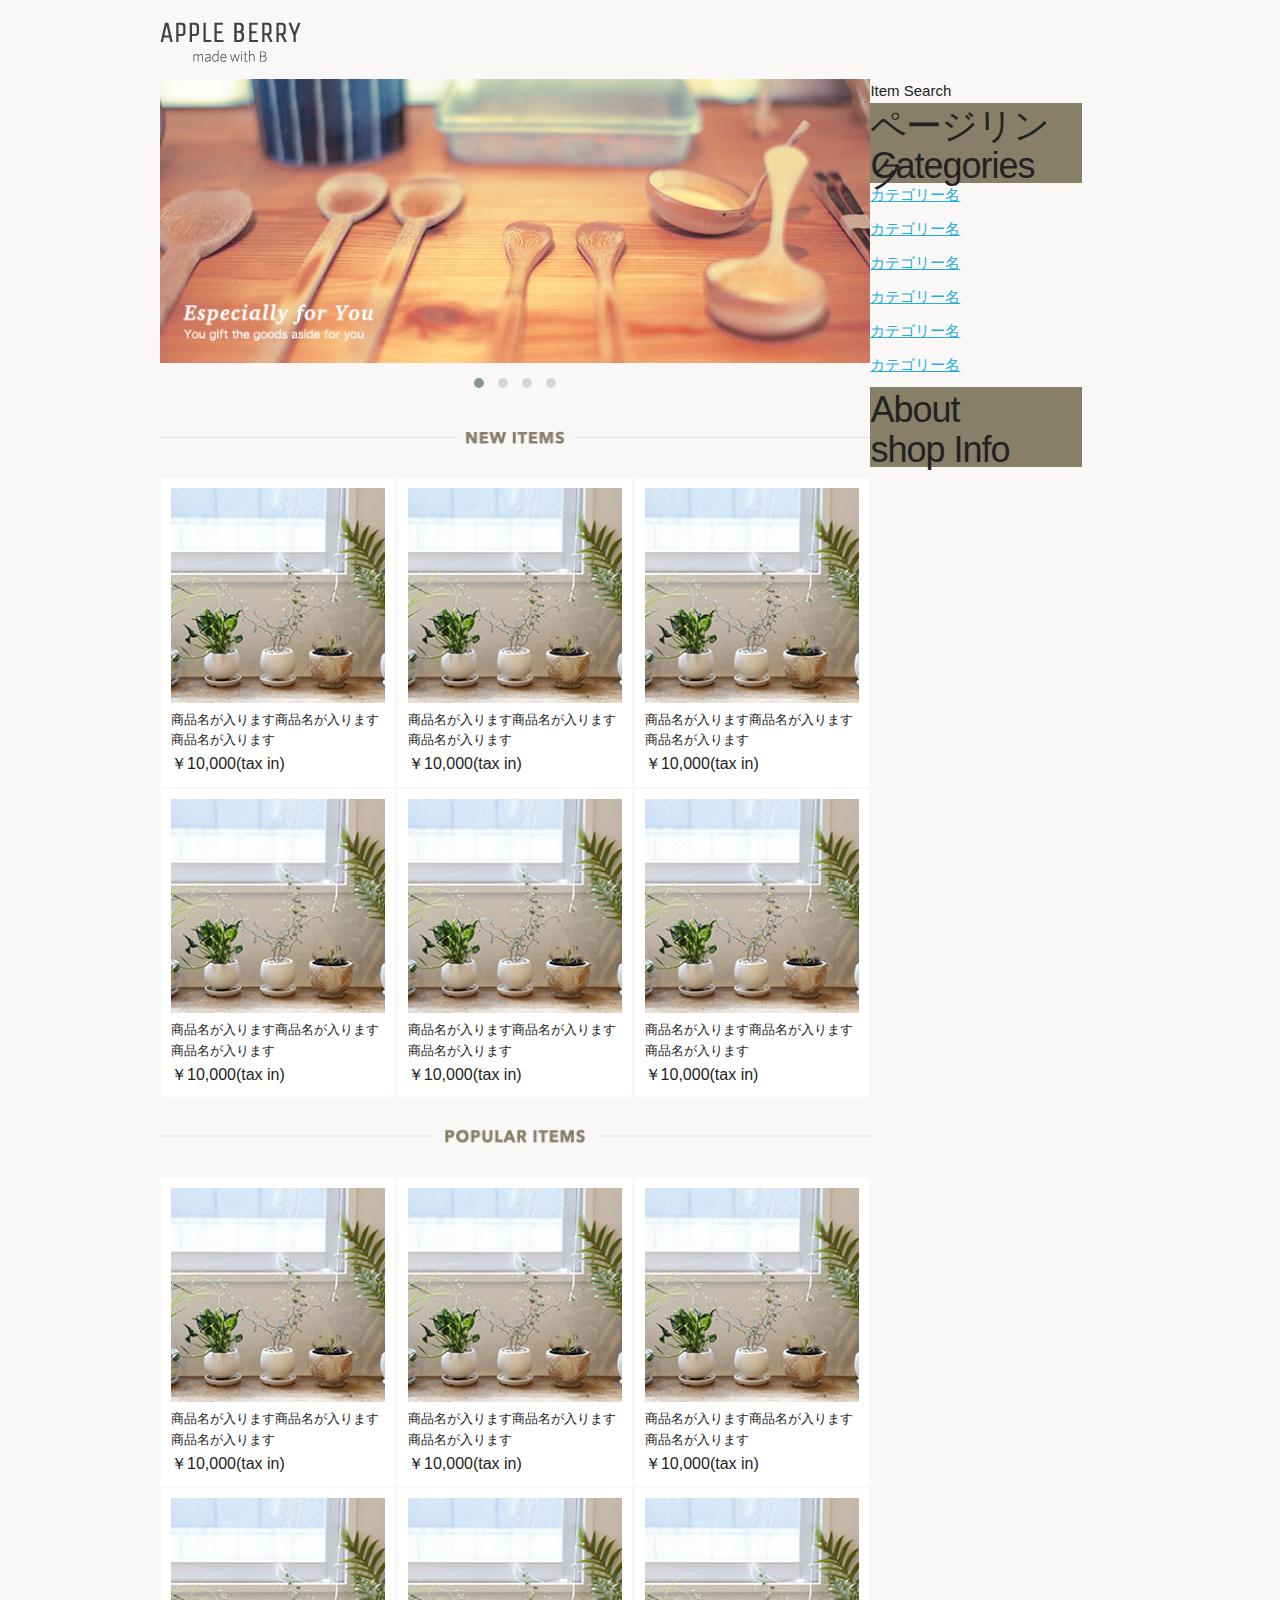
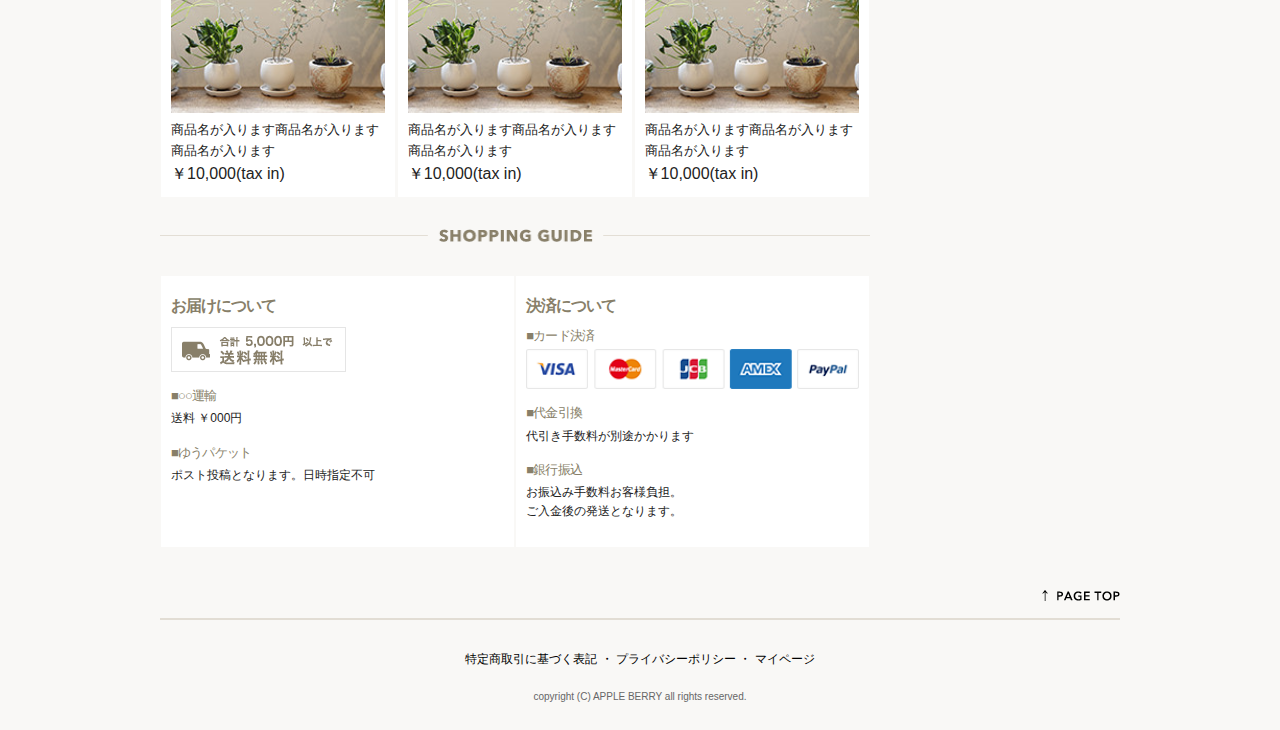
<file: index.html>
<!DOCTYPE html>
<html lang="ja">
<head>
  
  <!-- Basic Page Needs -->
  <meta charset="UTF-8">
  <title>Apple Berry</title>
  <meta name="description" content="">
  <meta name="author" content="">      
  
  <!-- Mobile Specific Metas -->
  <meta name="viewport" content="width=device-width, initial-scale=1">
  
  <!-- CSS -->
  <link rel="stylesheet" href="css/normalize.css">
  <link rel="stylesheet" href="css/skeleton.css">
  <link rel="stylesheet" href="css/style.css">
        
  <!-- Owl Carousel CSS -->
  <link rel="stylesheet" href="owlcarousel/assets/owl.carousel.min.css">
  <link rel="stylesheet" href="owlcarousel/assets/owl.theme.default.min.css">
  <!-- jQuery -->
  <script type="text/javascript" src="https://ajax.googleapis.com/ajax/libs/jquery/1.10.2/jquery.min.js"></script>
  <!-- Owl Carousel JS -->
  <script src="owlcarousel/owl.carousel.min.js"></script>
  <!-- Owl Carouselを動作させるために追加 -->
  <script src="test-carousel.js"></script>

  <!-- Favicon -->
  <link rel="icon" type="image/png" href="images/favicon.png">
  
</head>
<body>
  <header>
  <div id="header">  
    <div id="sp_header" class="container">
      <h1><img class="u-max-full-width" src="images/top/logo.png" alt="Apple Berry" srcset="images/top/logo@2x.png 2x" /></h1>
    </div>
    <div class="sp_sns_navi text-center">
      <img class="u-max-full-width sp_sns_btn" src="images/top_sp/fb.png" alt="フェイスブック" srcset="images/top_sp/fb@2x.png 2x" />
      <img class="u-max-full-width sp_sns_btn" src="images/top_sp/insta.png" alt="フェイスブック" srcset="images/top_sp/insta@2x.png 2x" />
      <img class="u-max-full-width sp_sns_btn" src="images/top_sp/menu_icon.png" alt="フェイスブック" srcset="images/top_sp/menu_icon@2x.png 2x" />
    </div>
  </div>
  </header>
  
<div id="main">
  <div class="container">
    <div class="row">
      <div id="cover_area" class="nine columns">
        <div class="conteiner owl-carousel owl-theme">
          <div>
            <img src="images/top/ca_banner.jpg" width="100%" hight="auto" alt="カバー画像"/>
          </div>
          <div>
            <img src="images/top/ca_banner.jpg" width="100%" hight="auto" alt="カバー画像"/>
          </div>
          <div>
            <img src="images/top/ca_banner.jpg" width="100%" hight="auto" alt="カバー画像"/>
          </div>
          <div>
            <img src="images/top/ca_banner.jpg" width="100%" hight="auto" alt="カバー画像"/>
          </div>
        </div>
        <div id="items">
          <h2 class="sp_h2_title">
            <img src="images/top_sp/title_new_item.png" alt="New Items"/>
          </h2>  
          <h2 class="pc_h2_title">  
            <img src="images/top/title_newitems.png" width="100%" alt="New Items" />
          </h2>
          <div class="container">
            <div class="item-box">
              <img class="text-center" src="images/top/item_01.jpg" width="100%" alt="Item01"/>
              <div class="item_name">商品名が入ります商品名が入ります商品名が入ります</div>
              <div class="item_price">￥10,000(tax in)</div>
            </div>
            <div class="item-box">
              <img class="text-center" src="images/top/item_01.jpg" width="100%" alt="Item01"/>
              <div class="item_name">商品名が入ります商品名が入ります商品名が入ります</div>
              <div class="item_price">￥10,000(tax in)</div>
            </div>
            <div class="item-box">
              <img class="text-center" src="images/top/item_01.jpg" width="100%" alt="Item01"/>
              <div class="item_name">商品名が入ります商品名が入ります商品名が入ります</div>
              <div class="item_price">￥10,000(tax in)</div>
            </div>
            <div class="item-box">
              <img class="text-center" src="images/top/item_01.jpg" width="100%" alt="Item01"/>
              <div class="item_name">商品名が入ります商品名が入ります商品名が入ります</div>
              <div class="item_price">￥10,000(tax in)</div>
            </div>
            <div class="item-box">
              <img class="text-center" src="images/top/item_01.jpg" width="100%" alt="Item01"/>
              <div class="item_name">商品名が入ります商品名が入ります商品名が入ります</div>
              <div class="item_price">￥10,000(tax in)</div>
            </div>
            <div class="item-box">
              <img class="text-center" src="images/top/item_01.jpg" width="100%" alt="Item01"/>
              <div class="item_name">商品名が入ります商品名が入ります商品名が入ります</div>
              <div class="item_price">￥10,000(tax in)</div>
            </div>
          </div>
          <h2 class="sp_h2_title">
            <img src="images/top_sp/title_popular.png" alt="Popular Items"/>
          </h2>  
          <h2 class="pc_h2_title">  
            <img src="images/top/title_popular.png" width="100%" alt="Popular Items" />
          </h2>
          <div class="container">
            <div class="item-box">
              <img class="text-center" src="images/top/item_01.jpg" width="100%" alt="Item01"/>
              <div class="item_name">商品名が入ります商品名が入ります商品名が入ります</div>
              <div class="item_price">￥10,000(tax in)</div>
            </div>
            <div class="item-box">
              <img class="text-center" src="images/top/item_01.jpg" width="100%" alt="Item01"/>
              <div class="item_name">商品名が入ります商品名が入ります商品名が入ります</div>
              <div class="item_price">￥10,000(tax in)</div>
            </div>
            <div class="item-box">
              <img class="text-center" src="images/top/item_01.jpg" width="100%" alt="Item01"/>
              <div class="item_name">商品名が入ります商品名が入ります商品名が入ります</div>
              <div class="item_price">￥10,000(tax in)</div>
            </div>
            <div class="item-box">
              <img class="text-center" src="images/top/item_01.jpg" width="100%" alt="Item01"/>
              <div class="item_name">商品名が入ります商品名が入ります商品名が入ります</div>
              <div class="item_price">￥10,000(tax in)</div>
            </div>
            <div class="item-box">
              <img class="text-center" src="images/top/item_01.jpg" width="100%" alt="Item01"/>
              <div class="item_name">商品名が入ります商品名が入ります商品名が入ります</div>
              <div class="item_price">￥10,000(tax in)</div>
            </div>
            <div class="item-box">
              <img class="text-center" src="images/top/item_01.jpg" width="100%" alt="Item01"/>
              <div class="item_name">商品名が入ります商品名が入ります商品名が入ります</div>
              <div class="item_price">￥10,000(tax in)</div>
            </div>
          </div>
          <h2 class="sp_h2_title">
            <img src="images/top_sp/title_guide.png" alt="Shopping Guide"/>
          </h2>  
          <h2 class="pc_h2_title">  
            <img src="images/top/title_guide.png" width="100%" alt="Shopping Guide" />
          </h2>
        </div>
        <div id="guide">
          <div class="container">
            <div class="guide-box">
              <h3 class="guide_h3">お届けについて</h3>
              <img src="images/top/otodoke_banner.png" alt="5000円以上で送料無料"/>
              <h4 class="guide_h4">■○○運輸</h4>
              <p class="guide_text">送料 ￥000円</p>
              <h4 class="guide_h4">■ゆうパケット</h4>
              <p class="guide_text">ポスト投稿となります。日時指定不可</p>
            </div>
            <div class="guide-box">
              <h3 class="guide_h3">決済について</h3>
              <h4 class="guide_h4">■カード決済</h4>
              <img src="images/top/cards.png" width="100%" alt="クレジットカード"/>
              <h4 class="guide_h4">■代金引換</h4>
              <p class="guide_text">代引き手数料が別途かかります</p>
              <h4 class="guide_h4">■銀行振込</h4>
              <p class="guide_text">お振込み手数料お客様負担。</br>ご入金後の発送となります。</p>
            </div>
          </div>
        </div>
      </div>
      <div id="sidebar" class="three columns">
        <div class="pc_sidemenu">
          <div class="item_search">
            Item Search
          </div>
          <div>
            <h3>ページリンク</h3>
          </div>
          <div>
            <h3>Categories</h3>
            <ul>
              <li><a href="">カテゴリー名</a></li>
              <li><a href="">カテゴリー名</a></li>
              <li><a href="">カテゴリー名</a></li>
              <li><a href="">カテゴリー名</a></li>
              <li><a href="">カテゴリー名</a></li>
              <li><a href="">カテゴリー名</a></li>
            </ul>
          </div>
          <div>
            <h3>About</h3>
          </div>
          <div>
            <h3>shop Info</h3>
          </div>
        </div>
      </div>
    </div>  
  </div>
  <div id="page_top" class="container">
    <div class="page_top">
      <a href="#header"><img src="images/top/pagetop.png" alt="ページトップ"/></a>
    </div>
    <hr>
  </div>  
</div>
<footer>
  <div class="container">
    <div class="footer_navi text-center">
      <a herf="">特定商取引に基づく表記</a>
       ・ 
      <a herf="">プライバシーポリシー</a>
       ・ 
      <a herf="">マイページ</a>
    </div>
    <p class="copy text-center">
      copyright (C) APPLE BERRY all rights reserved.
    </p>
  </div>
</footer>
</body>
</html>
</file>
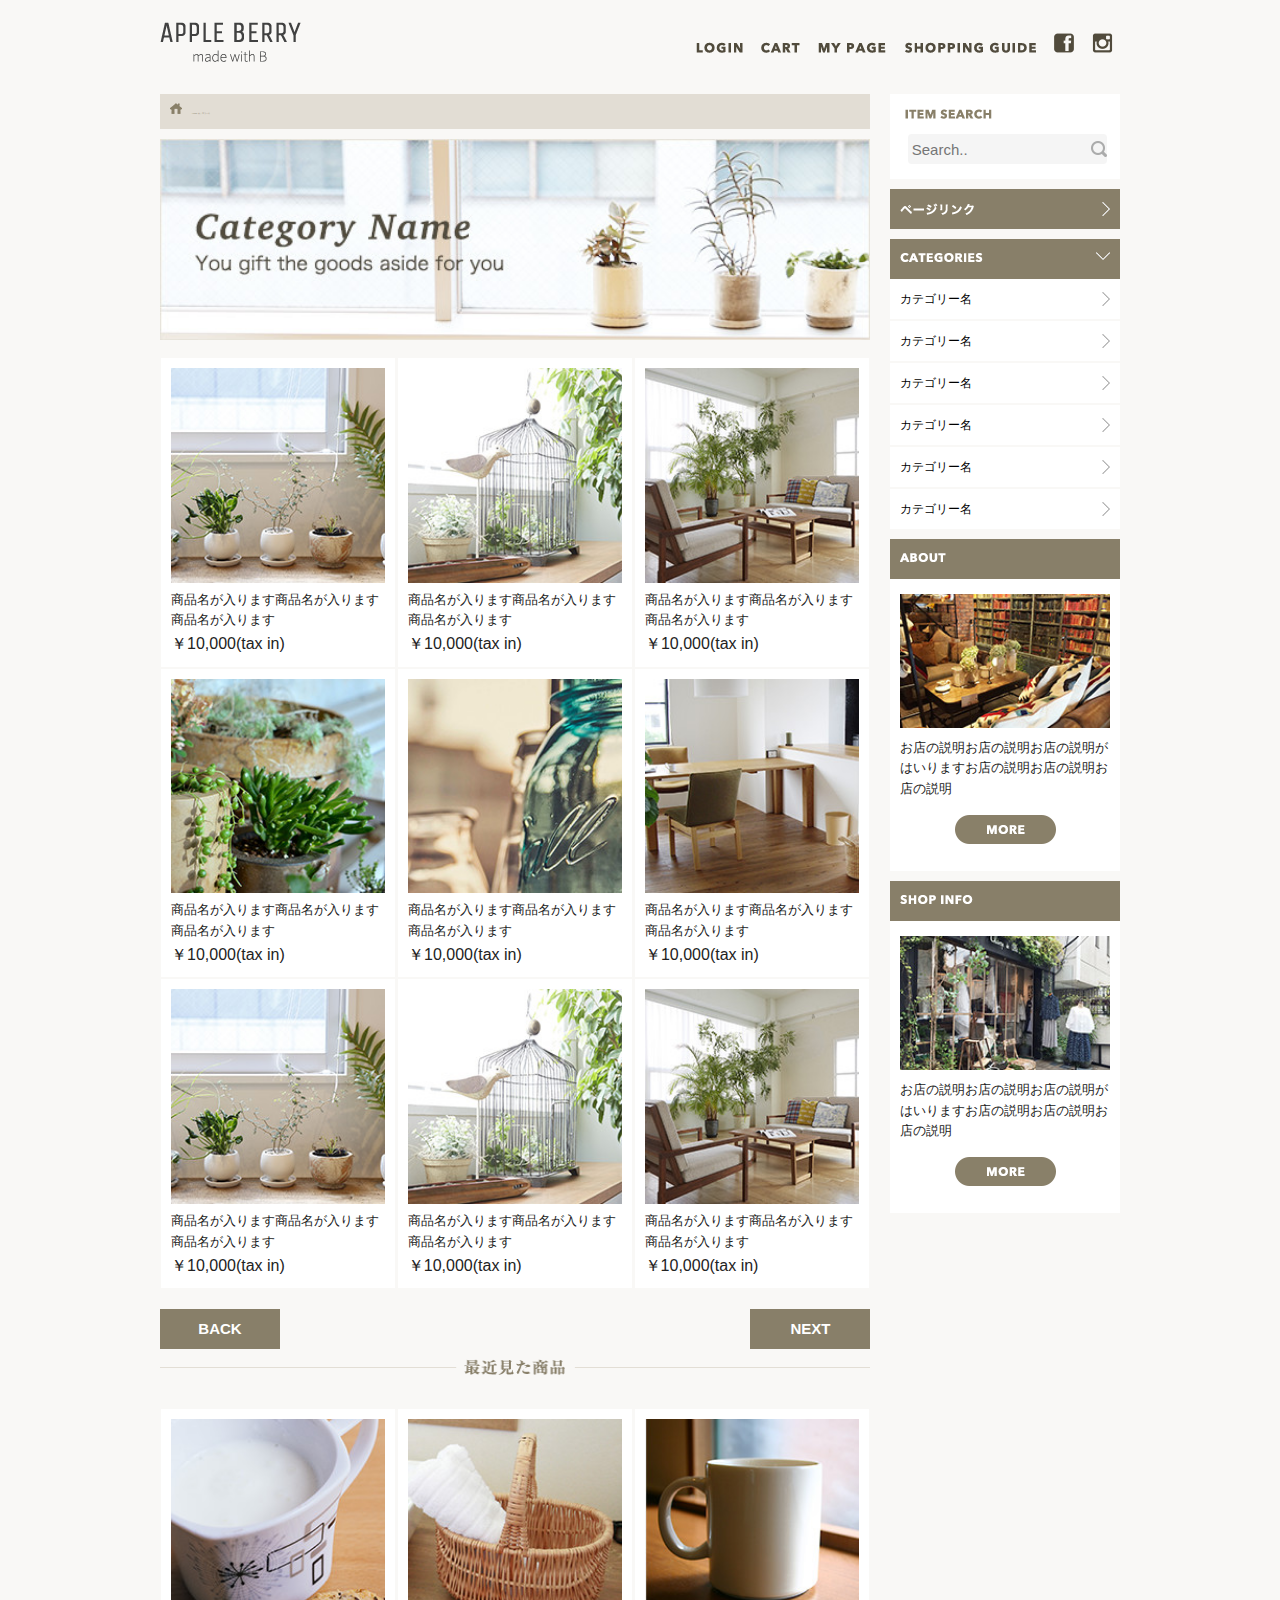
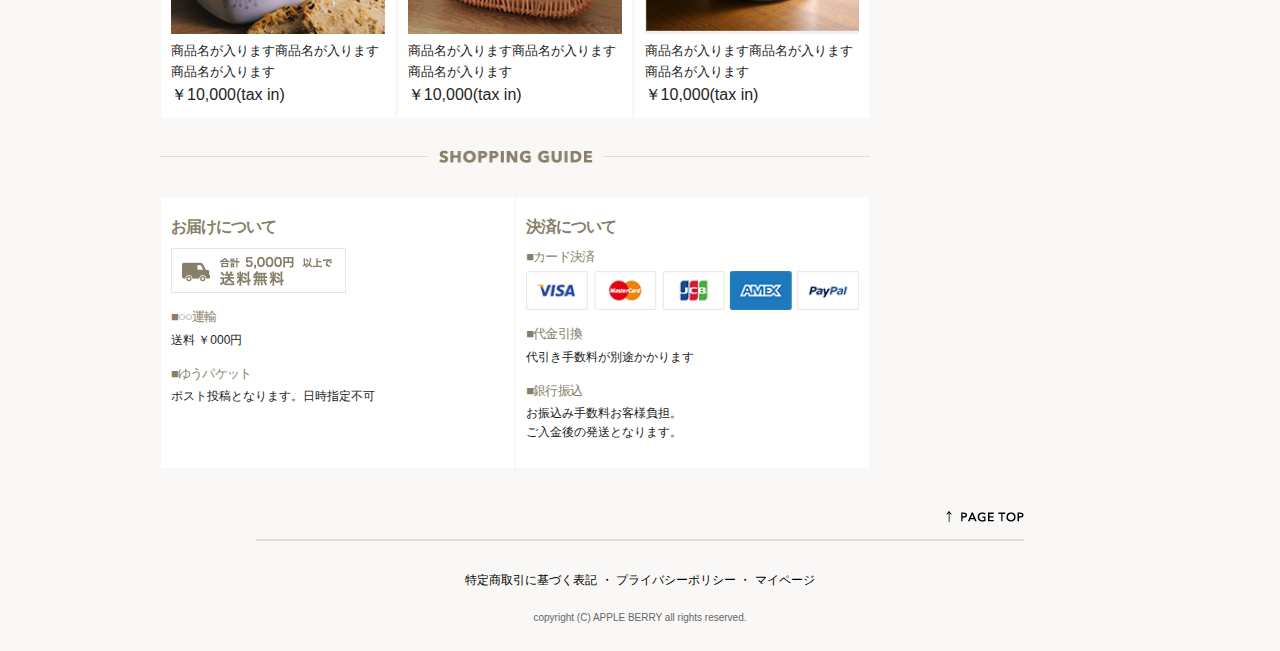
<file: list.html>
<!DOCTYPE html>
<html lang="ja">
<head>
  
  <!-- Basic Page Needs -->
  <meta charset="UTF-8">
  <title>Apple Berry</title>
  <meta name="description" content="">
  <meta name="author" content="">      
  
  <!-- Mobile Specific Metas -->
  <meta name="viewport" content="width=device-width, initial-scale=1">
  
  <!-- CSS -->
  <link rel="stylesheet" href="css/normalize.css">
  <link rel="stylesheet" href="css/skeleton.css">
  <link rel="stylesheet" href="css/style.css">
        
  <!-- Owl Carousel CSS -->
  <link rel="stylesheet" href="owlcarousel/assets/owl.carousel.min.css">
  <link rel="stylesheet" href="owlcarousel/assets/owl.theme.default.min.css">
  <!-- jQuery -->
  <script type="text/javascript" src="https://ajax.googleapis.com/ajax/libs/jquery/1.10.2/jquery.min.js"></script>
  <!-- Owl Carousel JS -->
  <script src="owlcarousel/owl.carousel.min.js"></script>
  <!-- Owl Carouselを動作させるために追加 -->
  <script src="test-carousel.js"></script>

  <!-- Favicon -->
  <link rel="icon" type="image/png" href="images/favicon.png">
  
</head>
<body>
<header>
<div id="header">
  <div id="sp_header" class="container">
    <h1><img class="u-max-full-width" src="images/top/logo.png" alt="Apple Berry" srcset="images/top/logo@2x.png 2x" /></h1>
    <div class="pc_sns_navi">
      <a href=""><img class="u-max-full-width pc_sns_btn" src="images/top/menu_login.png" alt="ログイン" srcset="images/top_sp/fb@2x.png 2x" /></a>
      <a href=""><img class="u-max-full-width pc_sns_btn" src="images/top/menu_cart.png" alt="カート" srcset="images/top_sp/fb@2x.png 2x" /></a>
      <a href=""><img class="u-max-full-width pc_sns_btn" src="images/top/menu_mypage.png" alt="マイページ" srcset="images/top_sp/fb@2x.png 2x" /></a>
      <a href=""><img class="u-max-full-width pc_sns_btn" src="images/top/menu_guide.png" alt="ショッピングガイド" srcset="images/top_sp/fb@2x.png 2x" /></a>
      <a href=""><img class="u-max-full-width pc_sns_btn" src="images/top/facebook.png" alt="フェイスブック" srcset="images/top_sp/fb@2x.png 2x" /></a>
      <a href=""><img class="u-max-full-width pc_sns_btn" src="images/top/insta.png" alt="インスタグラム" srcset="images/top_sp/insta@2x.png 2x" /></a>
    </div>
    <div class="sp_sns_navi text-center">
      <a href=""><img class="u-max-full-width sp_sns_btn" src="images/top_sp/fb.png" alt="フェイスブック" srcset="images/top_sp/fb@2x.png 2x" /></a>
      <a href=""><img class="u-max-full-width sp_sns_btn" src="images/top_sp/insta.png" alt="インスタグラム" srcset="images/top_sp/insta@2x.png 2x" /></a>
      <a href=""><img class="u-max-full-width sp_sns_btn" src="images/top_sp/menu_icon.png" alt="メニュー" srcset="images/top_sp/menu_icon@2x.png 2x" /></a>
    </div>
  </div>
</div>
</header>
  
<div id="main">
  <div class="container">
    <div class="row">
      <div id="contents" class="nine columns">
      <div id="bread">
        <div class="bread_box">
          <span class="bread_text"><img src="images/list/home_icon.png" class="bread_icon" alt="ホーム"/>HOME / カテゴリー名</span>
        </div>
      </div>
      <div id="main_img">
        <img src="images/list/cate_image.jpg" class="sp_main_img" alt="カテゴリーイメージ"/>
        <img src="images/list/cate_image_sp.jpg" class="pc_main_img" alt="カテゴリーイメージ"/>
      </div>
      <div id="items">
        <div class="container">
          <div class="item-box">
            <img class="text-center" src="images/top/item_01.jpg" width="100%" alt="Item01"/>
            <div class="item_name">商品名が入ります商品名が入ります商品名が入ります</div>
            <div class="item_price">￥10,000(tax in)</div>
          </div>
          <div class="item-box">
            <img class="text-center" src="images/top/item_02.jpg" width="100%" alt="Item02"/>
            <div class="item_name">商品名が入ります商品名が入ります商品名が入ります</div>
            <div class="item_price">￥10,000(tax in)</div>
          </div>
          <div class="item-box">
            <img class="text-center" src="images/top/item_03.jpg" width="100%" alt="Item03"/>
            <div class="item_name">商品名が入ります商品名が入ります商品名が入ります</div>
            <div class="item_price">￥10,000(tax in)</div>
          </div>
          <div class="item-box">
            <img class="text-center" src="images/top/item_04.jpg" width="100%" alt="Item04"/>
            <div class="item_name">商品名が入ります商品名が入ります商品名が入ります</div>
            <div class="item_price">￥10,000(tax in)</div>
          </div>
          <div class="item-box">
            <img class="text-center" src="images/top/item_05.jpg" width="100%" alt="Item05"/>
            <div class="item_name">商品名が入ります商品名が入ります商品名が入ります</div>
            <div class="item_price">￥10,000(tax in)</div>
          </div>
          <div class="item-box">
            <img class="text-center" src="images/top/item_06.jpg" width="100%" alt="Item06"/>
            <div class="item_name">商品名が入ります商品名が入ります商品名が入ります</div>
            <div class="item_price">￥10,000(tax in)</div>
          </div>
          <div class="item-box">
            <img class="text-center" src="images/top/item_01.jpg" width="100%" alt="Item01"/>
            <div class="item_name">商品名が入ります商品名が入ります商品名が入ります</div>
            <div class="item_price">￥10,000(tax in)</div>
          </div>
          <div class="item-box">
            <img class="text-center" src="images/top/item_02.jpg" width="100%" alt="Item02"/>
            <div class="item_name">商品名が入ります商品名が入ります商品名が入ります</div>
            <div class="item_price">￥10,000(tax in)</div>
          </div>
          <div class="item-box">
            <img class="text-center" src="images/top/item_03.jpg" width="100%" alt="Item03"/>
            <div class="item_name">商品名が入ります商品名が入ります商品名が入ります</div>
            <div class="item_price">￥10,000(tax in)</div>
          </div>
        </div>
        <div class="retreat_btn uppercase">
          BACK
        </div>
        <div class="retreat_btn uppercase" style="float:right;">
          NEXT
        </div>
      </div>
      <div id="watch_list">
        <h2 class="sp_h2_title">
          <img src="images/list/title_recent_pro.png" alt="New Items"/>
        </h2>  
        <h2 class="pc_h2_title">  
          <img src="images/list/recent_pro_pc.png" width="100%" alt="New Items" />
        </h2>
        <div class="container">
          <div class="watch-box">
            <img class="text-center" src="images/top/item_07.jpg" width="100%" alt="Item07"/>
            <div class="watch_name">商品名が入ります商品名が入ります商品名が入ります</div>
            <div class="watch_price">￥10,000(tax in)</div>
          </div>
          <div class="watch-box">
            <img class="text-center" src="images/top/item_08.jpg" width="100%" alt="Item08"/>
            <div class="watch_name">商品名が入ります商品名が入ります商品名が入ります</div>
            <div class="watch_price">￥10,000(tax in)</div>
          </div>
          <div class="watch-box">
            <img class="text-center" src="images/top/item_09.jpg" width="100%" alt="Item09"/>
            <div class="watch_name">商品名が入ります商品名が入ります商品名が入ります</div>
            <div class="watch_price">￥10,000(tax in)</div>
          </div>
        </div>
      </div>
      <div id="guide">
        <h2 class="sp_h2_title">
          <img src="images/top_sp/title_guide.png" alt="Shopping Guide"/>
        </h2>  
        <h2 class="pc_h2_title">  
          <img src="images/top/title_guide.png" width="100%" alt="Shopping Guide" />
        </h2>
        <div class="container">
          <div class="guide-box">
            <h3 class="guide_h3">お届けについて</h3>
            <img src="images/top/otodoke_banner.png" alt="5000円以上で送料無料"/>
            <h4 class="guide_h4">■○○運輸</h4>
            <p class="guide_text">送料 ￥000円</p>
            <h4 class="guide_h4">■ゆうパケット</h4>
            <p class="guide_text">ポスト投稿となります。日時指定不可</p>
          </div>
          <div class="guide-box">
            <h3 class="guide_h3">決済について</h3>
            <h4 class="guide_h4">■カード決済</h4>
            <img src="images/top/cards.png" width="100%" alt="クレジットカード"/>
            <h4 class="guide_h4">■代金引換</h4>
            <p class="guide_text">代引き手数料が別途かかります</p>
            <h4 class="guide_h4">■銀行振込</h4>
            <p class="guide_text">お振込み手数料お客様負担。</br>ご入金後の発送となります。</p>
          </div>
        </div>
      </div>
      </div>
      <div id="sidebar" class="four columns">
        <div class="pc_sidemenu container">
          <div class="sidebar_box">
            <img class="search_text" src="images/top/itemserch.png" alt="検索ボックス"/>
            <form>
              <span><input type="text" class="search" placeholder=" Search.."></span>
            </form>
          </div>
          <div class="sidebar_box">
            <div>
              <h3>
                <a href=""><img class="sidebar_h3_text" src="images/top/pagelink.png" alt="ページリンク"/></a>
                <a href=""><img class="sidebar_h3_icon" src="images/top/next_icon.png" alt="ネクスト"/></a>
              </h3>
            </div>
          </div>
          <div class="sidebar_box_categories">
            <h3>
              <a href=""><img class="sidebar_h3_text" src="images/top/categories.png" alt="カテゴリ"/></a>
              <a href=""><img class="sidebar_h3_icon" src="images/top/down_icon.png" alt="ダウン"/></a>
            </h3>
            <ul>
              <a href=""><li class="categories_box">
                <span class="categories_text">カテゴリー名</span>
                <img class="sidebar_h3_icon" src="images/top/next_icon_gray.png" alt="ネクスト"/>
              </li></a>
              <a href=""><li class="categories_box">
                <span class="categories_text">カテゴリー名</span>
                <img class="sidebar_h3_icon" src="images/top/next_icon_gray.png" alt="ネクスト"/>
              </li></a>
              <a href=""><li class="categories_box">
                <span class="categories_text">カテゴリー名</span>
                <img class="sidebar_h3_icon" src="images/top/next_icon_gray.png" alt="ネクスト"/>
              </li></a>
              <a href=""><li class="categories_box">
                <span class="categories_text">カテゴリー名</span>
                <img class="sidebar_h3_icon" src="images/top/next_icon_gray.png" alt="ネクスト"/>
              </li></a>
              <a href=""><li class="categories_box">
                <span class="categories_text">カテゴリー名</span>
                <img class="sidebar_h3_icon" src="images/top/next_icon_gray.png" alt="ネクスト"/>
              </li></a>
              <a href=""><li class="categories_box">
                <span class="categories_text">カテゴリー名</span>
                <img class="sidebar_h3_icon" src="images/top/next_icon_gray.png" alt="ネクスト"/>
              </li></a>
            </ul>
          </div>
          <div class="sidebar_box">
            <h3>
              <a href=""><img class="sidebar_h3_text" src="images/top/about.png" alt="店について"/></a>
            </h3>
            <div class="container2">
              <div class="in-box">
                <div class="sidebar-img">
                  <a href=""><img class="block-center" src="images/top/about_img.jpg" width="100%" height="auto" alt="お店の説明"/></a>
                </div>
              </div>
              <div class="in-box">
                <p class="sidebar-text">
                  お店の説明お店の説明お店の説明がはいりますお店の説明お店の説明お店の説明
                </p>
                <div class="more-btn">
                  <a class="more-btn" href=""><img src="images/top/more_btn.png" alt="詳細"/></a>
                </div>
              </div>
            </div>
          </div>
          <div class="sidebar_box">
            <h3>
              <a href=""><img class="sidebar_h3_text" src="images/top/shop_info.png" alt="店舗案内"/></a>
            </h3>
            <div class="container2">
              <div class="in-box">
                <div class="sidebar-img">
                  <a href=""><img class="block-center" src="images/top/shopinfo_img.jpg" width="100%" height="auto" alt="店舗案内"/></a>
                </div>
              </div>
              <div class="in-box">
                <p class="sidebar-text">
                  お店の説明お店の説明お店の説明がはいりますお店の説明お店の説明お店の説明
                </p>
                <div class="more-btn">
                  <a class="more-btn" href=""><img src="images/top/more_btn.png" alt="詳細"/></a>
                </div>
              </div>
            </div>
          </div>
        </div>
      </div>
    </div>
  <div id="page_top" class="container">
    <div class="page_top">
      <a href="#header"><img src="images/top/pagetop.png" alt="ページトップ"/></a>
    </div>
    <hr>
  </div>  
</div>
<footer>
  <div class="container">
    <div class="footer_navi text-center">
      <a herf="">特定商取引に基づく表記</a>
       ・ 
      <a herf="">プライバシーポリシー</a>
       ・ 
      <a herf="">マイページ</a>
    </div>
    <p class="copy text-center">
      copyright (C) APPLE BERRY all rights reserved.
    </p>
  </div>
</footer>
</body>
</html>
</file>
<file: css/skeleton.css>
/*
* Skeleton V2.0.4
* Copyright 2014, Dave Gamache
* www.getskeleton.com
* Free to use under the MIT license.
* http://www.opensource.org/licenses/mit-license.php
* 12/29/2014
*/


/* Table of contents
––––––––––––––––––––––––––––––––––––––––––––––––––
- Grid
- Base Styles
- Typography
- Links
- Buttons
- Forms
- Lists
- Code
- Tables
- Spacing
- Utilities
- Clearing
- Media Queries
*/


/* Grid
–––––––––––––––––––––––––––––––––––––––––––––––––– */
.container {
  position: relative;
  width: 100%;
  max-width: 960px;
  margin: 0 auto;
  padding: 0 20px;
  box-sizing: border-box; }
.column,
.columns {
  width: 100%;
  float: left;
  box-sizing: border-box; }

/* For devices larger than 400px */
@media (min-width: 400px) {
  .container {
    width: 85%;
    padding: 0; }
}

/* For devices larger than 550px */
@media (min-width: 550px) {
  .container {
    width: 80%; }
  .column,
  .columns {
    margin-left: 0; }
  .column:first-child,
  .columns:first-child {
    margin-left: 0; }

  .one.column,
  .one.columns                    { width: 4.66666666667%; }
  .two.columns                    { width: 13.3333333333%; }
  .three.columns                  { width: 22%;            }
  .four.columns                   { width: 26%; }
  .five.columns                   { width: 39.3333333333%; }
  .six.columns                    { width: 48%;            }
  .seven.columns                  { width: 56.6666666667%; }
  .eight.columns                  { width: 65.3333333333%; }
  .nine.columns                   { width: 74.0%;          }
  .ten.columns                    { width: 82.6666666667%; }
  .eleven.columns                 { width: 91.3333333333%; }
  .twelve.columns                 { width: 100%; margin-left: 0; }

  .one-third.column               { width: 30.6666666667%; }
  .two-thirds.column              { width: 65.3333333333%; }

  .one-half.column                { width: 48%; }

  /* Offsets */
  .offset-by-one.column,
  .offset-by-one.columns          { margin-left: 8.66666666667%; }
  .offset-by-two.column,
  .offset-by-two.columns          { margin-left: 17.3333333333%; }
  .offset-by-three.column,
  .offset-by-three.columns        { margin-left: 26%;            }
  .offset-by-four.column,
  .offset-by-four.columns         { margin-left: 34.6666666667%; }
  .offset-by-five.column,
  .offset-by-five.columns         { margin-left: 43.3333333333%; }
  .offset-by-six.column,
  .offset-by-six.columns          { margin-left: 52%;            }
  .offset-by-seven.column,
  .offset-by-seven.columns        { margin-left: 60.6666666667%; }
  .offset-by-eight.column,
  .offset-by-eight.columns        { margin-left: 69.3333333333%; }
  .offset-by-nine.column,
  .offset-by-nine.columns         { margin-left: 78.0%;          }
  .offset-by-ten.column,
  .offset-by-ten.columns          { margin-left: 86.6666666667%; }
  .offset-by-eleven.column,
  .offset-by-eleven.columns       { margin-left: 95.3333333333%; }

  .offset-by-one-third.column,
  .offset-by-one-third.columns    { margin-left: 34.6666666667%; }
  .offset-by-two-thirds.column,
  .offset-by-two-thirds.columns   { margin-left: 69.3333333333%; }

  .offset-by-one-half.column,
  .offset-by-one-half.columns     { margin-left: 52%; }

}


/* Base Styles
–––––––––––––––––––––––––––––––––––––––––––––––––– */
/* NOTE
html is set to 62.5% so that all the REM measurements throughout Skeleton
are based on 10px sizing. So basically 1.5rem = 15px :) */
html {
  font-size: 62.5%; }
body {
  font-size: 1.5em; /* currently ems cause chrome bug misinterpreting rems on body element */
  line-height: 1.6;
  font-weight: 400;
  font-family: "Raleway", "HelveticaNeue", "Helvetica Neue", Helvetica, Arial, sans-serif;
  color: #222; }


/* Typography
–––––––––––––––––––––––––––––––––––––––––––––––––– */
h1, h2, h3, h4, h5, h6 {
  margin-top: 0;
  margin-bottom: 2rem;
  font-weight: 300; }
h1 { font-size: 4.0rem; line-height: 1.2;  letter-spacing: -.1rem;}
h2 { font-size: 3.6rem; line-height: 1.25; letter-spacing: -.1rem; }
h3 { font-size: 3.0rem; line-height: 1.3;  letter-spacing: -.1rem; }
h4 { font-size: 2.4rem; line-height: 1.35; letter-spacing: -.08rem; }
h5 { font-size: 1.8rem; line-height: 1.5;  letter-spacing: -.05rem; }
h6 { font-size: 1.5rem; line-height: 1.6;  letter-spacing: 0; }

/* Larger than phablet */
@media (min-width: 550px) {
  h1 { font-size: 5.0rem; }
  h2 { font-size: 4.2rem; }
  h3 { font-size: 3.6rem; }
  h4 { font-size: 3.0rem; }
  h5 { font-size: 2.4rem; }
  h6 { font-size: 1.5rem; }
}

p {
  margin-top: 0; }


/* Links
–––––––––––––––––––––––––––––––––––––––––––––––––– */
a {
  color: #1EAEDB; }
a:hover {
  color: #0FA0CE; }


/* Buttons
–––––––––––––––––––––––––––––––––––––––––––––––––– */
.button,
button,
input[type="submit"],
input[type="reset"],
input[type="button"] {
  display: inline-block;
  height: 38px;
  padding: 0 30px;
  color: #555;
  text-align: center;
  font-size: 11px;
  font-weight: 600;
  line-height: 38px;
  letter-spacing: .1rem;
  text-transform: uppercase;
  text-decoration: none;
  white-space: nowrap;
  background-color: transparent;
  border-radius: 4px;
  border: 1px solid #bbb;
  cursor: pointer;
  box-sizing: border-box; }
.button:hover,
button:hover,
input[type="submit"]:hover,
input[type="reset"]:hover,
input[type="button"]:hover,
.button:focus,
button:focus,
input[type="submit"]:focus,
input[type="reset"]:focus,
input[type="button"]:focus {
  color: #333;
  border-color: #888;
  outline: 0; }
.button.button-primary,
button.button-primary,
input[type="submit"].button-primary,
input[type="reset"].button-primary,
input[type="button"].button-primary {
  color: #FFF;
  background-color: #33C3F0;
  border-color: #33C3F0; }
.button.button-primary:hover,
button.button-primary:hover,
input[type="submit"].button-primary:hover,
input[type="reset"].button-primary:hover,
input[type="button"].button-primary:hover,
.button.button-primary:focus,
button.button-primary:focus,
input[type="submit"].button-primary:focus,
input[type="reset"].button-primary:focus,
input[type="button"].button-primary:focus {
  color: #FFF;
  background-color: #1EAEDB;
  border-color: #1EAEDB; }


/* Forms
–––––––––––––––––––––––––––––––––––––––––––––––––– */
input[type="email"],
input[type="number"],
input[type="search"],
input[type="text"],
input[type="tel"],
input[type="url"],
input[type="password"],
textarea,
select {
  height: 38px;
  padding: 6px 10px; /* The 6px vertically centers text on FF, ignored by Webkit */
  background-color: #fff;
  border: 1px solid #D1D1D1;
  border-radius: 4px;
  box-shadow: none;
  box-sizing: border-box; }
/* Removes awkward default styles on some inputs for iOS */
input[type="email"],
input[type="number"],
input[type="search"],
input[type="text"],
input[type="tel"],
input[type="url"],
input[type="password"],
textarea {
  -webkit-appearance: none;
     -moz-appearance: none;
          appearance: none; }
textarea {
  min-height: 65px;
  padding-top: 6px;
  padding-bottom: 6px; }
input[type="email"]:focus,
input[type="number"]:focus,
input[type="search"]:focus,
input[type="text"]:focus,
input[type="tel"]:focus,
input[type="url"]:focus,
input[type="password"]:focus,
textarea:focus,
select:focus {
  border: 1px solid #33C3F0;
  outline: 0; }
label,
legend {
  display: block;
  margin-bottom: .5rem;
  font-weight: 600; }
fieldset {
  padding: 0;
  border-width: 0; }
input[type="checkbox"],
input[type="radio"] {
  display: inline; }
label > .label-body {
  display: inline-block;
  margin-left: .5rem;
  font-weight: normal; }


/* Lists
–––––––––––––––––––––––––––––––––––––––––––––––––– */
ul {
  list-style: circle inside; }
ol {
  list-style: decimal inside; }
ol, ul {
  padding-left: 0;
  margin-top: 0; }
ul ul,
ul ol,
ol ol,
ol ul {
  margin: 1.5rem 0 1.5rem 3rem;
  font-size: 90%; }
li {
  margin-bottom: 1rem; }


/* Code
–––––––––––––––––––––––––––––––––––––––––––––––––– */
code {
  padding: .2rem .5rem;
  margin: 0 .2rem;
  font-size: 90%;
  white-space: nowrap;
  background: #F1F1F1;
  border: 1px solid #E1E1E1;
  border-radius: 4px; }
pre > code {
  display: block;
  padding: 1rem 1.5rem;
  white-space: pre; }


/* Tables
–––––––––––––––––––––––––––––––––––––––––––––––––– */
th,
td {
  padding: 12px 15px;
  text-align: left;
  border-bottom: 1px solid #E1E1E1; }
th:first-child,
td:first-child {
  padding-left: 0; }
th:last-child,
td:last-child {
  padding-right: 0; }


/* Spacing
–––––––––––––––––––––––––––––––––––––––––––––––––– */
button,
.button {
  margin-bottom: 1rem; }
input,
textarea,
select,
fieldset {
  margin-bottom: 1.5rem; }
pre,
blockquote,
dl,
figure,
table,
p,
ul,
ol,
form {
  margin-bottom: 2.5rem; }


/* Utilities
–––––––––––––––––––––––––––––––––––––––––––––––––– */
.u-full-width {
  width: 100%;
  box-sizing: border-box; }
.u-max-full-width {
  max-width: 100%;
  box-sizing: border-box; }
.u-pull-right {
  float: right; }
.u-pull-left {
  float: left; }


/* Misc
–––––––––––––––––––––––––––––––––––––––––––––––––– */
hr {
  margin-top: 3rem;
  margin-bottom: 3.5rem;
  border-width: 0;
  border-top: 1px solid #E1E1E1; }


/* Clearing
–––––––––––––––––––––––––––––––––––––––––––––––––– */

/* Self Clearing Goodness */
.container:after,
.row:after,
.u-cf {
  content: "";
  display: table;
  clear: both; }


/* Media Queries
–––––––––––––––––––––––––––––––––––––––––––––––––– */
/*
Note: The best way to structure the use of media queries is to create the queries
near the relevant code. For example, if you wanted to change the styles for buttons
on small devices, paste the mobile query code up in the buttons section and style it
there.
*/


/* Larger than mobile */
@media (min-width: 400px) {}

/* Larger than phablet (also point when grid becomes active) */
@media (min-width: 550px) {}

/* Larger than tablet */
@media (min-width: 750px) {}

/* Larger than desktop */
@media (min-width: 1000px) {}

/* Larger than Desktop HD */
@media (min-width: 1200px) {}
</file>
<file: css/style.css>
@charset "UTF-8";
html {
  font-size: 62.5%; }

/*共通*/
body {
  background-color: #f9f8f6; }

.text-center {
  text-align: center; }

.block-center {
  display: block;
  margin-right: auto;
  margin-left: auto; }

.uppercase {
  text-transform: uppercase; }

h2 {
  margin: 10px auto;
  font-size: 1rem;
  line-height: 1;
  letter-spacing: -.1rem; }

@media (min-width: 550px) {
  .sp_h2_title {
    display: none;
    margin: 20px auto; }

  .pc_h2_title {
    text-align: center;
    margin: 30px 0; } }
@media (max-width: 550px) {
  .sp_h2_title {
    text-align: center;
    margin: 20px auto; }

  .pc_h2_title {
    display: none;
    margin: 30px 0; } }
/*ヘッダー*/
@media (max-width: 550px) {
  header #sp_header {
    padding-top: 15px;
    padding-bottom: 4px;
    text-align: center; }
  header h1 {
    margin: 0;
    padding: 0; }
  header .pc_sns_navi {
    display: none; }
  header .pc_sns_btn {
    display: none; }
  header .sp_sns_navi {
    padding-bottom: 10px; }
  header .sp_sns_btn {
    padding: 0 10px; } }
@media (min-width: 550px) {
  header #sp_header {
    padding-top: 15px;
    padding-bottom: 4px;
    text-align: center; }
  header h1 {
    margin: 0;
    padding: 0;
    float: left; }
  header .pc_sns_navi {
    text-align: right;
    margin: 18px 0 30px; }
  header .pc_sns_btn {
    padding: 0 7px; }
  header .sp_sns_navi {
    display: none; }
  header .sp_sns_btn {
    display: none; } }

/*メイン*/
#items .container {
  display: -webkit-flex;
  display: flex;
  -webkit-flex-flow: row wrap;
  flex-flow: row wrap;
  justify-content: space-between;
  position: relative;
  width: 100%;
  max-width: 960px;
  margin: 0;
  padding: 0;
  box-sizing: border-box; }
#items .item-box {
  width: 33%;
  /*-webkit-flex: auto;*/
  /*flex: auto;*/
  margin: 1px 1px;
  padding: 10px;
  background-color: #fff;
  -moz-box-sizing: border-box;
  -webkit-box-sizing: border-box;
  box-sizing: border-box; }
@media (max-width: 550px) {
  #items .item-box {
    width: 49.2%; } }
#items .item_name {
  font-size: 1.3rem; }
#items .item_price {
  font-size: 1.6rem; }
#items .retreat_btn {
  float: left;
  width: 120px;
  text-align: center;
  line-height: 40px;
  font-weight: bold;
  color: #fff;
  margin: 20px 0 10px 0;
  padding: 0;
  background-color: #887f69;
  -moz-box-sizing: border-box;
  -webkit-box-sizing: border-box;
  box-sizing: border-box; }

#guide .container {
  display: -webkit-flex;
  display: flex;
  -webkit-flex-flow: row wrap;
  flex-flow: row wrap;
  justify-content: space-between;
  position: relative;
  width: 100%;
  max-width: 960px;
  margin: 0;
  padding: 0;
  box-sizing: border-box; }
#guide .guide-box {
  width: 49%;
  -webkit-flex: auto;
  flex: auto;
  margin: 1px 1px 7px;
  padding: 10px;
  background-color: #fff;
  -moz-box-sizing: border-box;
  -webkit-box-sizing: border-box;
  box-sizing: border-box; }
@media (max-width: 550px) {
  #guide .guide-box {
    width: 99%; } }
#guide .guide_h3 {
  margin-top: 10px;
  margin-bottom: 10px;
  font-weight: bold;
  font-size: 1.6rem;
  color: #887f69; }
#guide .guide_h4 {
  margin-top: 8px;
  margin-bottom: 5px;
  font-size: 1.3rem;
  color: #887f69; }
#guide .guide_text {
  padding-top: 0px;
  padding-bottom: 0px;
  margin-bottom: 1.5rem;
  font-size: 1.2rem; }

#bread .bread_box {
  width: 100%;
  line-height: 30px;
  margin: 0;
  padding: 0;
  background-color: #e2ddd4;
  -moz-box-sizing: border-box;
  -webkit-box-sizing: border-box;
  box-sizing: border-box; }
#bread .bread_icon {
  padding: 0 10px; }
#bread .bread_text {
  font-size: 1.6px;
  color: #887f69; }

@media (max-width: 550px) {
  #main_img .pc_main_img {
    display: none; }
  #main_img .sp_main_img {
    width: 100%;
    height: auto;
    padding: 0;
    margin: 10px 0; } }
@media (min-width: 550px) {
  #main_img .pc_main_img {
    width: 100%;
    height: auto;
    padding: 0;
    margin: 10px 0; }
  #main_img .sp_main_img {
    display: none; } }

#watch_list .container {
  display: -webkit-flex;
  display: flex;
  -webkit-flex-flow: row wrap;
  flex-flow: row wrap;
  justify-content: space-between;
  position: relative;
  width: 100%;
  max-width: 960px;
  margin: 0;
  padding: 0;
  box-sizing: border-box; }
#watch_list .watch-box {
  width: 33%;
  /*-webkit-flex: auto;*/
  /*flex: auto;*/
  margin: 1px 1px;
  padding: 10px;
  background-color: #fff;
  -moz-box-sizing: border-box;
  -webkit-box-sizing: border-box;
  box-sizing: border-box; }
@media (max-width: 550px) {
  #watch_list .watch-box {
    width: 49.2%; } }
#watch_list .watch_name {
  font-size: 1.3rem; }
#watch_list .watch_price {
  font-size: 1.6rem; }

#products .container {
  margin: 10px 0 0 0;
  width: 100%;
  background-color: #fff; }
#products .in_box {
  width: 85%;
  margin: 0 auto;
  padding: 0;
  -moz-box-sizing: border-box;
  -webkit-box-sizing: border-box;
  box-sizing: border-box; }
#products .title_box {
  padding: 10px 0 0 0;
  border-width: 1px;
  border-color: #d1d1d1;
  border-bottom-style: solid; }
#products .name {
  font-size: 1.5rem;
  font-weight: bold;
  line-height: 50px;
  letter-spacing: 3px; }
#products .kataban {
  font-size: 1.2rem;
  color: #d1d1d1;
  float: right;
  line-height: 50px; }
#products .display_box {
  padding-top: 20px; }
#products #display_img img {
  width: 100%; }
#products .list_box {
  padding-top: 20px; }
#products li {
  list-style: none;
  display: inline-block; }
#products li img {
  width: 70px;
  cursor: pointer; }
#products .description_area {
  padding-top: 20px;
  border-width: 1px;
  border-color: #d1d1d1;
  border-bottom-style: solid; }

/*サイドバー*/
#sidebar .container {
  position: relative;
  width: 100%;
  max-width: 960px;
  margin: 0 auto;
  padding: 0 0 0 20px;
  box-sizing: border-box; }
@media (max-width: 550px) {
  #sidebar .container {
    padding: 0; } }
#sidebar .sidebar_box {
  width: 100%;
  margin: 0 0 10px;
  background-color: #fff;
  -moz-box-sizing: border-box;
  -webkit-box-sizing: border-box;
  box-sizing: border-box; }
#sidebar .search_text {
  padding: 15px 0px 8px 15px; }
#sidebar form {
  width: 85%;
  margin: 0 auto; }
#sidebar input[type="text"] {
  padding: 0px 0px;
  background-color: #F5F5F5;
  border: 0 solid #D1D1D1;
  height: 30px; }
#sidebar .search {
  background: url("../images/top/search_icon.png") no-repeat 16px 16px;
  background-position: right center; }
#sidebar h3 {
  margin-bottom: 0;
  width: 100%;
  height: 40px;
  background-color: #887f69;
  border: none; }
#sidebar .sidebar_h3_text {
  padding: 14px 10px;
  float: left; }
#sidebar .sidebar_h3_icon {
  padding: 13px 10px;
  float: right; }
#sidebar ul {
  margin-bottom: 0; }
#sidebar li {
  list-style: none; }
#sidebar .sidebar_box_categories {
  width: 100%;
  margin: 0 0 10px;
  background-color: #f9f8f6;
  -moz-box-sizing: border-box;
  -webkit-box-sizing: border-box;
  box-sizing: border-box; }
#sidebar .categories_box {
  margin-top: 0;
  margin-bottom: 2px;
  width: 100%;
  height: 40px;
  background-color: #fff;
  border: none; }
#sidebar .categories_text {
  padding: 11px 10px;
  float: left;
  font-size: 1.2rem;
  color: #000; }
#sidebar .container2 {
  display: -webkit-flex;
  display: flex;
  -webkit-flex-flow: row wrap;
  flex-flow: row wrap;
  justify-content: space-between;
  position: relative;
  padding: 5px; }
#sidebar .in-box {
  width: 49%;
  -webkit-flex: auto;
  flex: auto;
  -moz-box-sizing: border-box;
  -webkit-box-sizing: border-box;
  box-sizing: border-box;
  padding: 0 5px; }
@media (min-width: 550px) {
  #sidebar .in-box {
    width: 100%; } }
#sidebar .sidebar-img {
  margin: 10px auto 5px auto; }
#sidebar .sidebar-text {
  font-size: 1.2rem;
  margin-top: 5px;
  margin-bottom: 10px; }
@media (min-width: 550px) {
  #sidebar .sidebar-text {
    font-size: 1.3rem;
    margin-bottom: 10px; } }
#sidebar .more-btn {
  padding: 5px 0 15px 0;
  text-align: center; }

/*ページトップ*/
#page_top .container {
  background-color: #f9f8f6; }
#page_top .page_top {
  text-align: right;
  margin-top: 30px;
  margin-bottom: 0;
  background-color: #f9f8f6;
  -moz-box-sizing: border-box;
  -webkit-box-sizing: border-box;
  box-sizing: border-box; }
#page_top hr {
  margin-top: 10px;
  margin-bottom: 10px;
  height: 2px;
  background-color: #e2ddd4;
  border: none; }
@media (max-width: 550px) {
  #page_top .page_top {
    text-align: center;
    margin-top: 30px;
    margin-bottom: 30px; } }

/*フッター*/
footer .footer_navi {
  padding-top: 20px;
  color: #000;
  font-size: 1.2rem; }
footer a {
  color: #000; }
footer .copy {
  margin-top: 20px;
  color: #666;
  font-size: 1rem; }
@media (max-width: 550px) {
  footer .copy {
    margin-top: 10px; } }

/*# sourceMappingURL=style.css.map */
</file>
